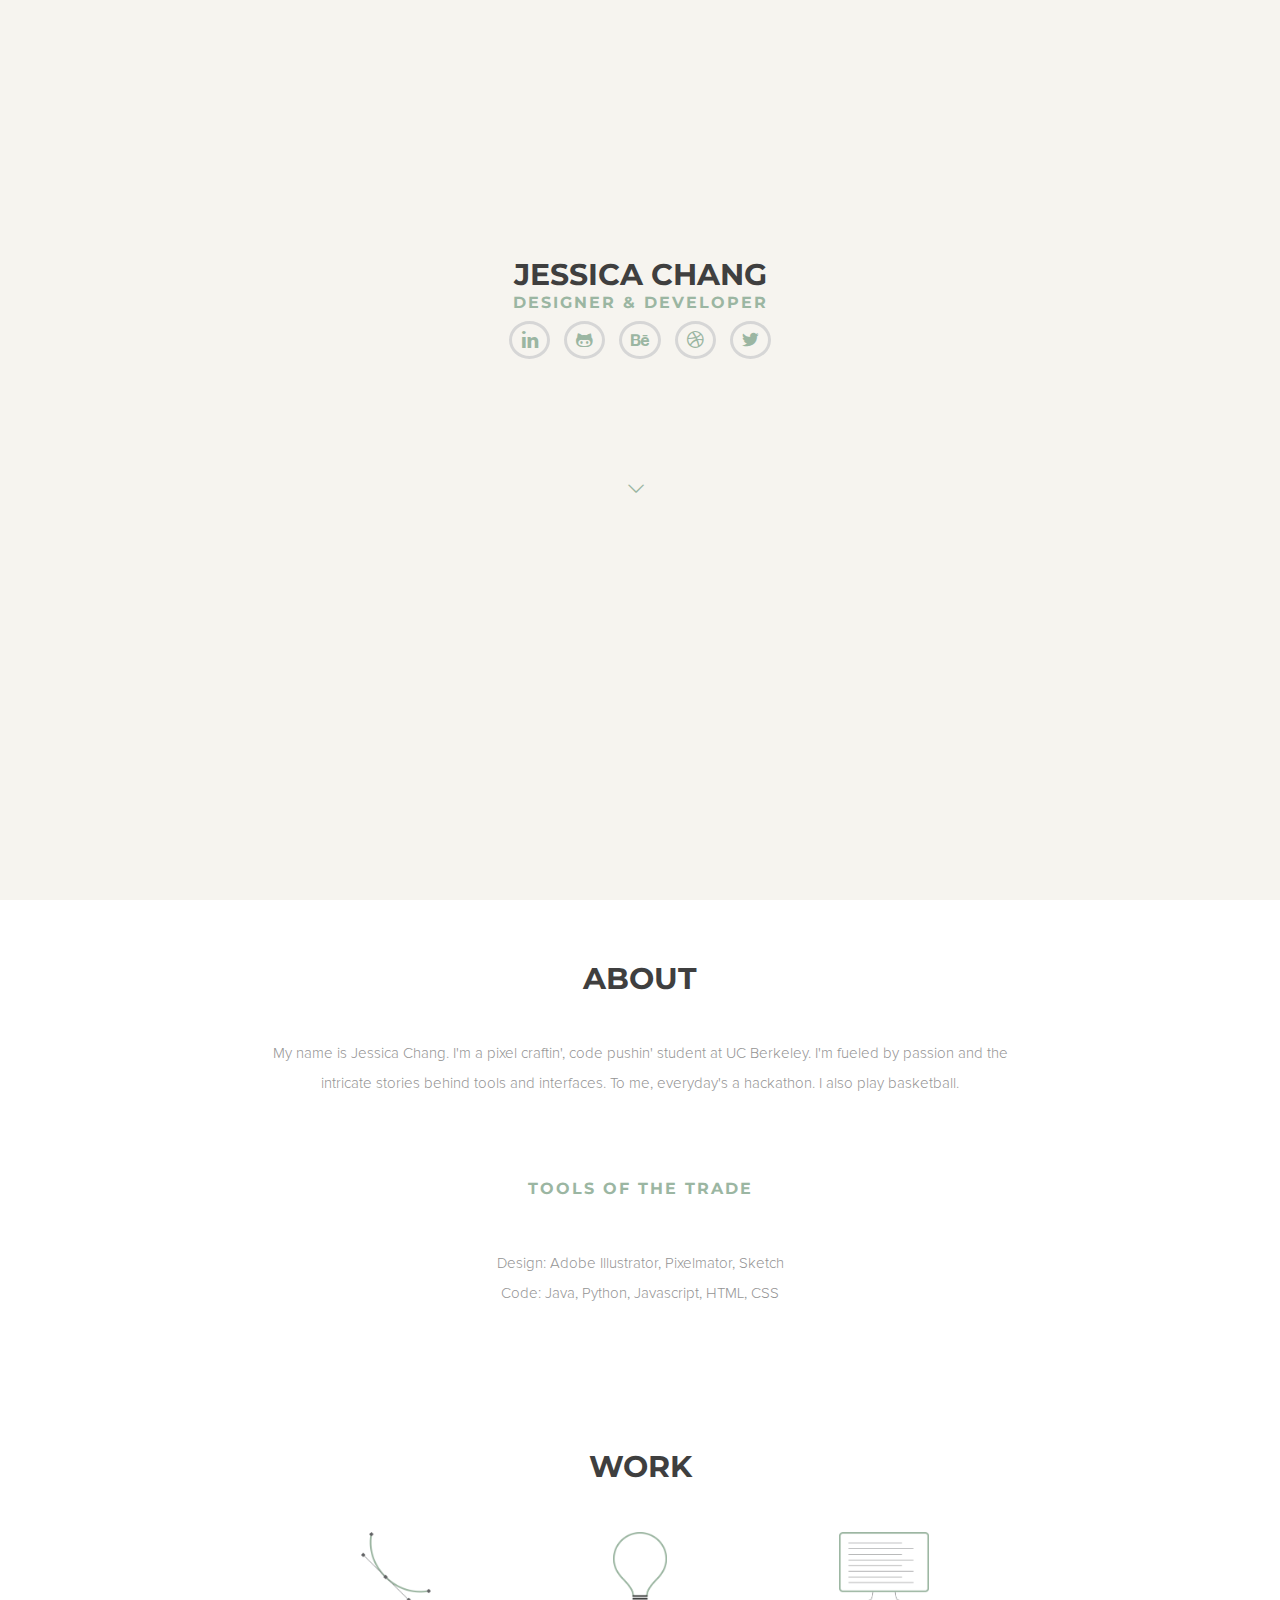
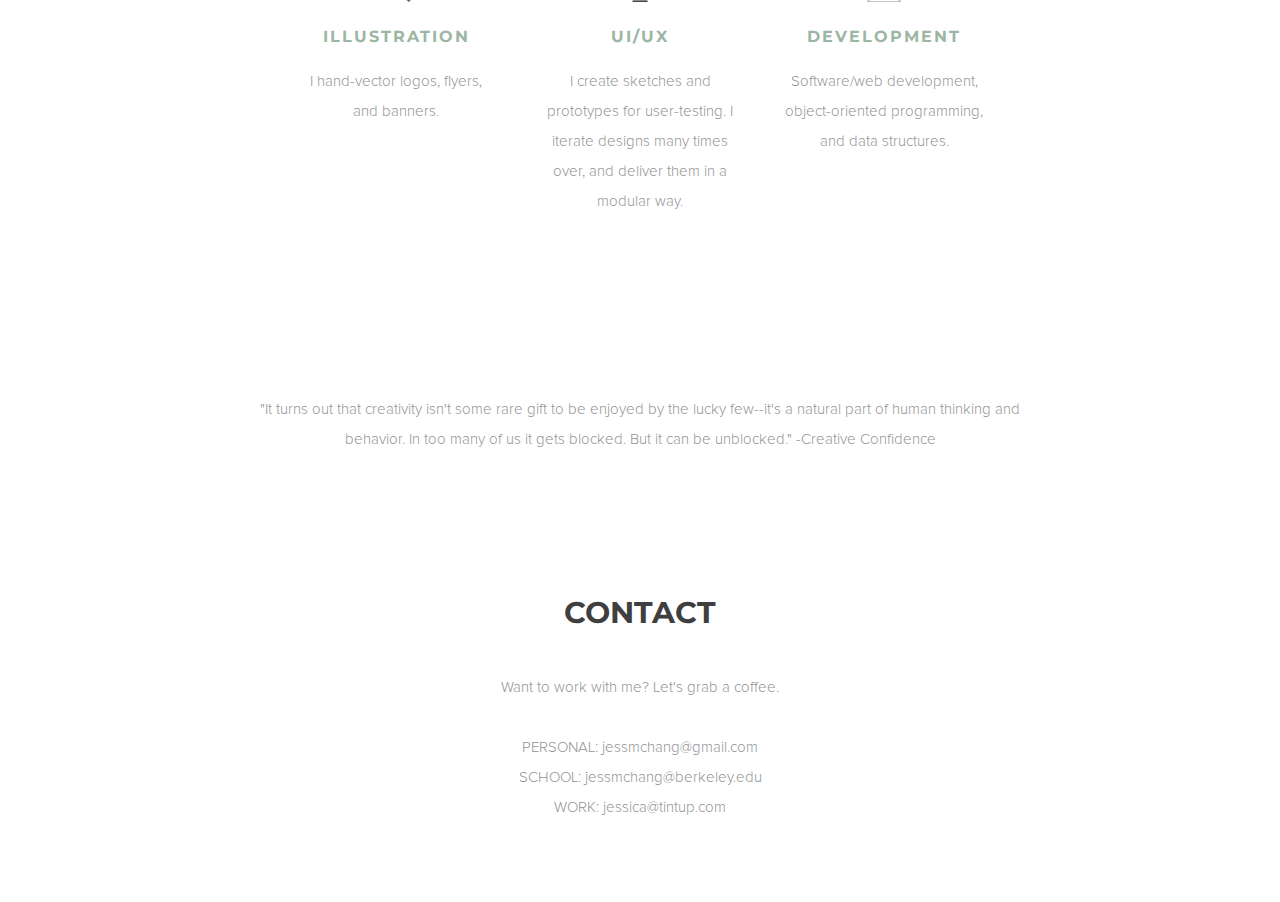
<file: index.html>
<!DOCTYPE HTML PUBLIC "-//IETF//DTD HTML 2.0//EN">
<html>
	<head>
		<meta charset="utf-8">
		<title>Jessica Chang</title>
		<meta name="viewport" content="width=device-width, initial-scale=1.0">
		<meta name="keywords" content="Jessica Chang, Design, Designer, Developer, Web, Engineer, Portfolio, LinkedIn, Website, Claremont, Behance, Dribbble, Twitter, Github, Cal, Berkeley, California, Tint, Computer Science, jessmchang, UI, UX">
		<meta name="description" content="I'm Jessica Chang. Student, developer, and designer of things.">
		<meta name="author" content="Jessica Chang">
		<link href="css/media.css" rel="stylesheet">
		<link href="css/main.css" rel="stylesheet">
		<link href="css/reset.css" rel="stylesheet">
		<link href="css/animate.css" rel="stylesheet">
		<link href='http://fonts.googleapis.com/css?family=Montserrat' rel='stylesheet' type='text/css'>
	</head>
	<body>
		<div id="intro">
			<div id="intro-container">
				<h1 class="animated fadeInDown">JESSICA CHANG</h1>
				<h2 class="animated fadeInDown delay">DESIGNER & DEVELOPER</h2>
				<br />
				<a href="http://linkedin.com/in/jessmchang">
					<i class="icon-linkedin animated bounceInDown delay-more"></i>
				</a>
				<a href="http://github.com/jessmchang">
					<i class="icon-github animated bounceInDown delay-more"></i>
				</a>
				<a href="http://behance.com/jessmchang">
					<i class="icon-behance animated bounceInDown delay-more"></i>
				</a>
				<a href="http://dribbble.com/jessmchang">
					<i class="icon-dribbble animated bounceInDown delay-more"></i>
				</a>
				<a href="http://twitter.com/jchangsta">
					<i class="icon-twitter animated bounceInDown delay-more"></i>
				</a>
				<br />
				
			</div>
			<div id="pulse">
				<a data-scroll href="#about">
					<i class="icon-down-open-big animated infinite pulse"></i>
				</a>
			</div>

		</div>
		<div class="img-bg">
			<div id="about">
				<div class="container">
					<h1 class="heading">ABOUT</h1>
					<p>My name is Jessica Chang. I'm a pixel craftin', code pushin' student at UC Berkeley. I'm fueled by passion and the intricate stories behind tools and interfaces. To me, everyday's a hackathon. I also play basketball.</p>
					<br/><br />
					<h2>TOOLS OF THE TRADE</h2>
					<br/>
					<p>
						Design: Adobe Illustrator, Pixelmator, Sketch<br />
						Code: Java, Python, Javascript, HTML, CSS
					</p>
				</div>
			</div>
		</div>
		<div id="work">
			<div class="container">
				<h1 class="heading">WORK</h1>
				<div class="col">
					<img src="images/illustration.png" alt="illustration"/>
					<h2>ILLUSTRATION</h2>
					<p>
						I hand-vector logos, flyers, and banners.
					</p>
				</div>
				<div class="col">
					<img src="images/uiux.png" alt="ui/ux"/>
					<h2>UI/UX</h2>
					<p>
						I create sketches and prototypes for user-testing. I iterate designs many times over, and deliver them in a modular way.
					</p>
				</div>
				<div class="col">
					<img src="images/development.png" alt="dev"/>
					<h2>DEVELOPMENT</h2>
					<p>
						Software/web development, object-oriented programming, and data structures.
					</p>
				</div>
			</div>
		</div>
		<div class="img-bg">
			<div id="quote">
				<div class="container">
					<!-- <h1 class="heading">FUN QUOTE</h1> -->
					<p>"It turns out that creativity isn't some rare gift to be enjoyed by the lucky few--it's a natural part of human thinking and behavior.
						In too many of us it gets blocked. But it can be unblocked." -Creative Confidence</p>
				</div>
			</div>
		</div>
		<div id="contact">
			<div class="container">
				<h1 class="heading">CONTACT</h1>
				<p>
				Want to work with me? Let's grab a coffee.
				<br/>
				<br />
				PERSONAL: jessmchang@gmail.com
				<br />
				SCHOOL: jessmchang@berkeley.edu
				<br />
				WORK: jessica@tintup.com
				</p>

			</div>
		</div>

		<script src="js/smooth-scroll.js"></script>
		<script>
		    smoothScroll.init();
		</script>
		<script type="text/javascript">
			var _gaq = _gaq || [];
		  _gaq.push(['_setAccount', 'UA-46269368-1']);
		  _gaq.push(['_trackPageview']);

		  (function() {
		    var ga = document.createElement('script'); ga.type = 'text/javascript'; ga.async = true;
		    ga.src = ('https:' == document.location.protocol ? 'https://ssl' : 'http://www') + '.google-analytics.com/ga.js';
		    var s = document.getElementsByTagName('script')[0]; s.parentNode.insertBefore(ga, s);
		  })();

		</script>

	</body>
</html>
</file>
<file: css/media.css>
@font-face {
  font-family: 'media';
  src: url('../fonts/media.eot?74427664');
  src: url('../fonts/media.eot?74427664#iefix') format('embedded-opentype'),
       url('../fonts/media.ttf?74427664') format('truetype');
  font-weight: normal;
  font-style: normal;
}
/* Chrome hack: SVG is rendered more smooth in Windozze. 100% magic, uncomment if you need it. */
/* Note, that will break hinting! In other OS-es font will be not as sharp as it could be */
/*
@media screen and (-webkit-min-device-pixel-ratio:0) {
  @font-face {
    font-family: 'media';
    src: url('../font/media.svg?74427664#media') format('svg');
  }
}
*/
 
 [class^="icon-"]:before, [class*=" icon-"]:before {
  font-family: "media";
  font-style: normal;
  font-weight: normal;
  speak: none;
 
  display: inline-block;
  text-decoration: inherit;
  width: 1em;
  margin-right: .2em;
  text-align: center;
  /* opacity: .8; */
 
  /* For safety - reset parent styles, that can break glyph codes*/
  font-variant: normal;
  text-transform: none;
     
  /* fix buttons height, for twitter bootstrap */
  line-height: 1em;
 
  /* Animation center compensation - margins should be symmetric */
  /* remove if not needed */
  margin-left: .2em;
 
  /* you can be more comfortable with increased icons size */
  /* font-size: 120%; */
 
  /* Uncomment for 3D effect */
  /* text-shadow: 1px 1px 1px rgba(127, 127, 127, 0.3); */
}
 
.icon-facebook:before { content: '\e800'; } /* '' */
.icon-linkedin:before { content: '\e801'; } /* '' */
.icon-lastfm:before { content: '\e802'; } /* '' */
.icon-dribbble:before { content: '\e803'; } /* '' */
.icon-behance:before { content: '\e804'; } /* '' */
.icon-twitter:before { content: '\e805'; } /* '' */
.icon-github:before { content: '\e806'; } /* '' */
.icon-down-open-big:before { content: '\e807'; } /* '' */
.icon-up-open-big:before { content: '\e808'; } /* '' */
</file>
<file: css/main.css>
@font-face {
  font-family: 'ProximaNova-Light';
  src: url("../fonts/ProximaNova-Light.otf");
}

@font-face {
  font-family: 'Proxima Nova';
  src: url("../fonts/ProximaNova-Regular.otf");
}

/* line 25, ../sass/main.scss */
h1 {
  font-family: "Montserrat", "Proxima Nova", "Helvetica Neue", Helvetica, Arial;
  color: #3f3f3f;
  font-size: 30px;
}

/* line 31, ../sass/main.scss */
h2 {
  font-family: "Montserrat", "Proxima Nova", "Helvetica Neue", Helvetica, Arial;
  color: #9bb6a2;
  font-size: 16px;
  letter-spacing: 2px;
}

/* line 38, ../sass/main.scss */
p {
  font-family: "ProximaNova-Light", "Helvetica Neue", Helvetica, Arial;
  color: #949494;
  font-size: 15px;
}

/* line 44, ../sass/main.scss */
i {
  color: #9bb6a2;
  font-size: 18px;
  border-radius: 100%;
  border: 3px solid #d6d6d6;
  padding: 6px 5px;
  margin-left: 5px;
  margin-right: 5px;
}

/* line 54, ../sass/main.scss */
i:hover {
  background-color: #d6d6d6;
  cursor: pointer;
}

/* line 59, ../sass/main.scss */
.delay {
  -webkit-animation-delay: .2s;
}

/* line 63, ../sass/main.scss */
.delay-more {
  -webkit-animation-delay: 1s;
}

/* line 67, ../sass/main.scss */
.heading {
  padding-bottom: 30px;
}

/* line 71, ../sass/main.scss */
#intro {
  background-color: #f6f4ef;
  min-height: 100%;
  width: 100%;
}

/* line 77, ../sass/main.scss */
#intro-container {
  padding-top: 20%;
  margin-left: auto;
  margin-right: auto;
  text-align: center;
}

/* line 84, ../sass/main.scss */
#about {
  background-color: transparent;
  z-index: 2;
}

/* line 89, ../sass/main.scss */
.img-bg {
  z-index: 1;
  background: url("../images/congruent_pentagon.png") fixed;
}

/* line 94, ../sass/main.scss */
#work {
  background-color: white;
}
/* line 96, ../sass/main.scss */
#work img {
  max-height: 70px;
  padding-bottom: 20px;
}

/* line 102, ../sass/main.scss */
.container {
  padding: 5% 20%;
  text-align: center;
  line-height: 30px;
}

/* line 108, ../sass/main.scss */
#pulse {
  width: 53px;
  margin-left: auto;
  margin-right: auto;
  margin-top: 10%;
}
/* line 113, ../sass/main.scss */
#pulse i {
  border: 0px;
}

/* line 118, ../sass/main.scss */
#quote {
  background-color: transparent;
  z-index: 2;
}

/* line 123, ../sass/main.scss */
#quote-container {
  padding-top: 20%;
  margin-left: auto;
  margin-right: auto;
  text-align: center;
}

/* line 130, ../sass/main.scss */
.col {
  display: inline-block;
  padding: 20px;
  width: 200px;
  vertical-align: top;
}
</file>
